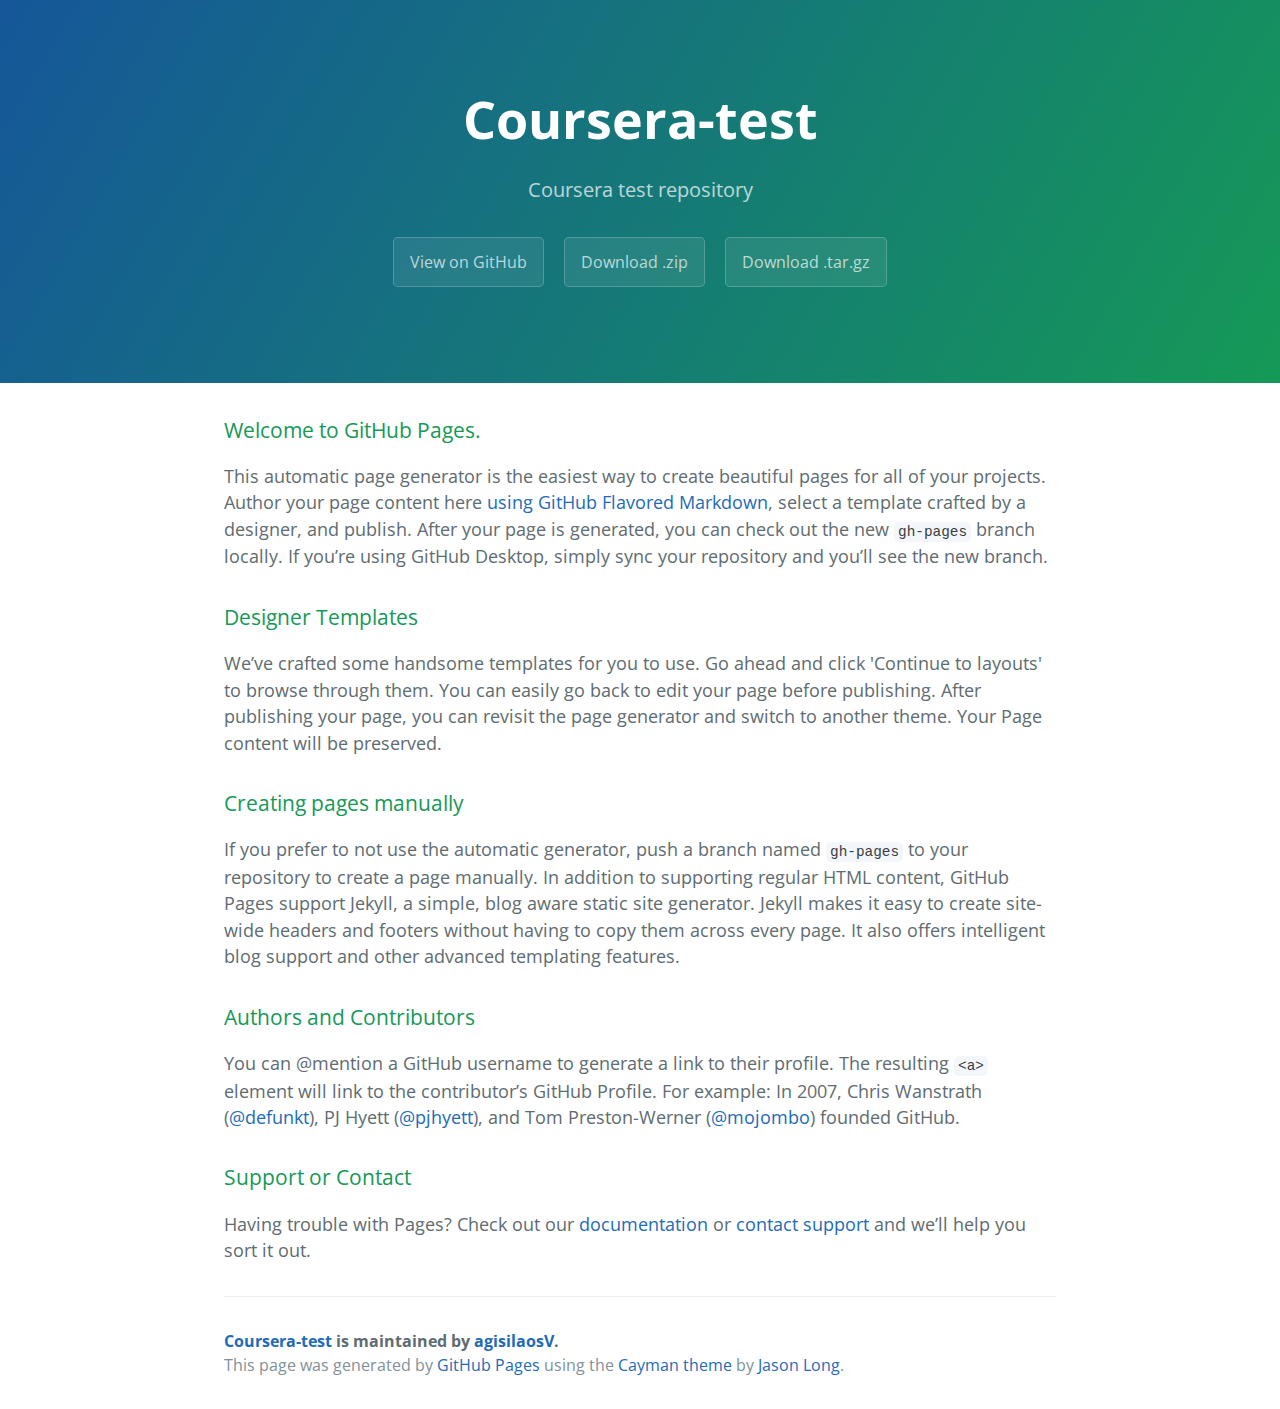
<file: index.html>
<!DOCTYPE html>
<html lang="en-us">
  <head>
    <meta charset="UTF-8">
    <title>Coursera-test by agisilaosV</title>
    <meta name="viewport" content="width=device-width, initial-scale=1">
    <link rel="stylesheet" type="text/css" href="stylesheets/normalize.css" media="screen">
    <link href='https://fonts.googleapis.com/css?family=Open+Sans:400,700' rel='stylesheet' type='text/css'>
    <link rel="stylesheet" type="text/css" href="stylesheets/stylesheet.css" media="screen">
    <link rel="stylesheet" type="text/css" href="stylesheets/github-light.css" media="screen">
  </head>
  <body>
    <section class="page-header">
      <h1 class="project-name">Coursera-test</h1>
      <h2 class="project-tagline">Coursera test repository</h2>
      <a href="https://github.com/agisilaosV/coursera-test" class="btn">View on GitHub</a>
      <a href="https://github.com/agisilaosV/coursera-test/zipball/master" class="btn">Download .zip</a>
      <a href="https://github.com/agisilaosV/coursera-test/tarball/master" class="btn">Download .tar.gz</a>
    </section>

    <section class="main-content">
      <h3>
<a id="welcome-to-github-pages" class="anchor" href="#welcome-to-github-pages" aria-hidden="true"><span aria-hidden="true" class="octicon octicon-link"></span></a>Welcome to GitHub Pages.</h3>

<p>This automatic page generator is the easiest way to create beautiful pages for all of your projects. Author your page content here <a href="https://guides.github.com/features/mastering-markdown/">using GitHub Flavored Markdown</a>, select a template crafted by a designer, and publish. After your page is generated, you can check out the new <code>gh-pages</code> branch locally. If you’re using GitHub Desktop, simply sync your repository and you’ll see the new branch.</p>

<h3>
<a id="designer-templates" class="anchor" href="#designer-templates" aria-hidden="true"><span aria-hidden="true" class="octicon octicon-link"></span></a>Designer Templates</h3>

<p>We’ve crafted some handsome templates for you to use. Go ahead and click 'Continue to layouts' to browse through them. You can easily go back to edit your page before publishing. After publishing your page, you can revisit the page generator and switch to another theme. Your Page content will be preserved.</p>

<h3>
<a id="creating-pages-manually" class="anchor" href="#creating-pages-manually" aria-hidden="true"><span aria-hidden="true" class="octicon octicon-link"></span></a>Creating pages manually</h3>

<p>If you prefer to not use the automatic generator, push a branch named <code>gh-pages</code> to your repository to create a page manually. In addition to supporting regular HTML content, GitHub Pages support Jekyll, a simple, blog aware static site generator. Jekyll makes it easy to create site-wide headers and footers without having to copy them across every page. It also offers intelligent blog support and other advanced templating features.</p>

<h3>
<a id="authors-and-contributors" class="anchor" href="#authors-and-contributors" aria-hidden="true"><span aria-hidden="true" class="octicon octicon-link"></span></a>Authors and Contributors</h3>

<p>You can @mention a GitHub username to generate a link to their profile. The resulting <code>&lt;a&gt;</code> element will link to the contributor’s GitHub Profile. For example: In 2007, Chris Wanstrath (<a href="https://github.com/defunkt" class="user-mention">@defunkt</a>), PJ Hyett (<a href="https://github.com/pjhyett" class="user-mention">@pjhyett</a>), and Tom Preston-Werner (<a href="https://github.com/mojombo" class="user-mention">@mojombo</a>) founded GitHub.</p>

<h3>
<a id="support-or-contact" class="anchor" href="#support-or-contact" aria-hidden="true"><span aria-hidden="true" class="octicon octicon-link"></span></a>Support or Contact</h3>

<p>Having trouble with Pages? Check out our <a href="https://help.github.com/pages">documentation</a> or <a href="https://github.com/contact">contact support</a> and we’ll help you sort it out.</p>

      <footer class="site-footer">
        <span class="site-footer-owner"><a href="https://github.com/agisilaosV/coursera-test">Coursera-test</a> is maintained by <a href="https://github.com/agisilaosV">agisilaosV</a>.</span>

        <span class="site-footer-credits">This page was generated by <a href="https://pages.github.com">GitHub Pages</a> using the <a href="https://github.com/jasonlong/cayman-theme">Cayman theme</a> by <a href="https://twitter.com/jasonlong">Jason Long</a>.</span>
      </footer>

    </section>

  
  </body>
</html>
</file>
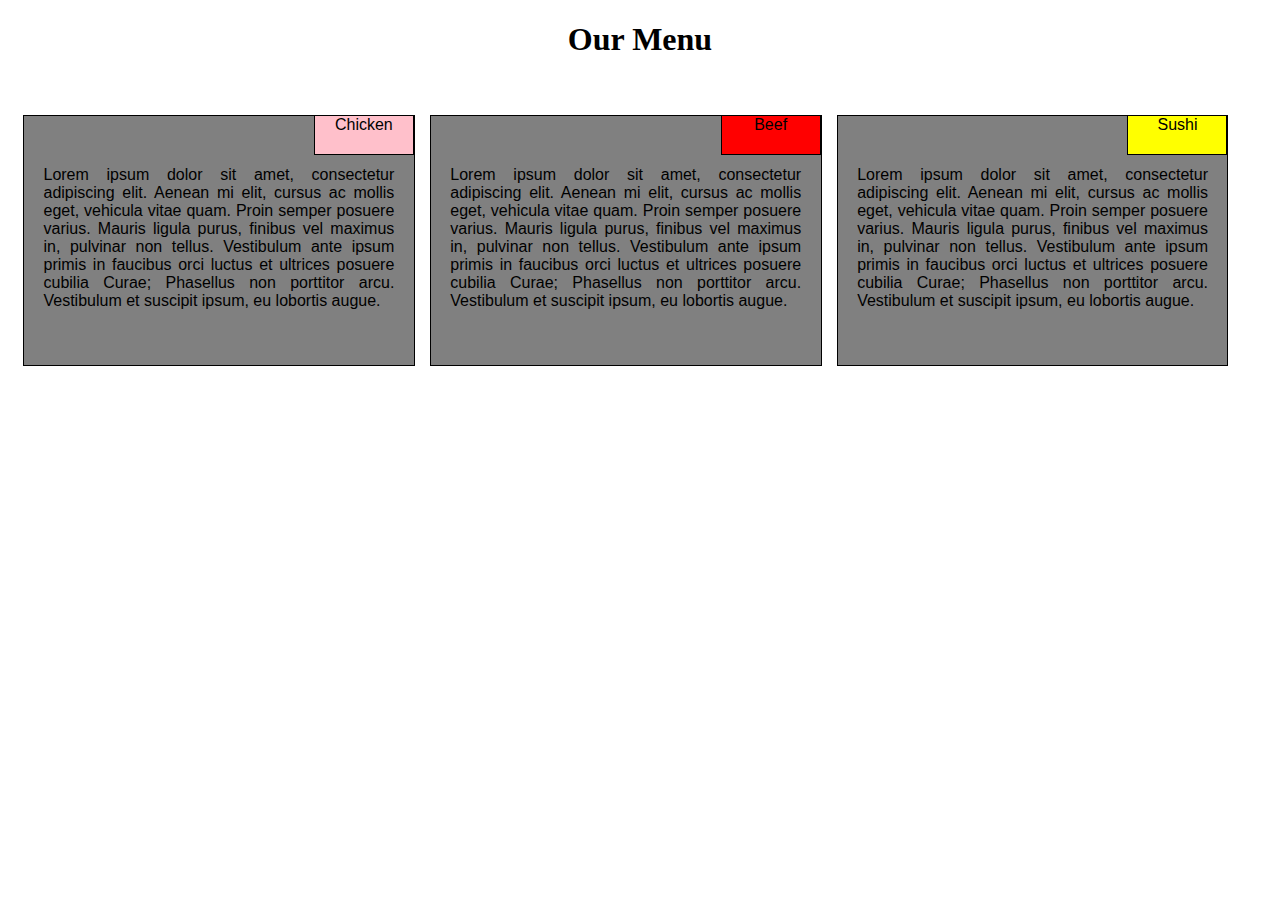
<file: module-2-solution/index.html>
<!DOCTYPE html>
<html>
<head>
<meta charset="utf-8">
<meta name="viewport" content="width=device-width, initial-scale=1">
<link rel="stylesheet" type="text/css" href="styles.css">
	<title>
		Assignment Solution for module 2
	</title>
</head>
<body>
<h1 id="intro">
	Our Menu
</h1>

<div class="row">
	<div class="col-lg-3 col-md col-sm">
		<div class="section">
			<p id="chicken">Chicken

			</p>
		</div>
		<p>
		Lorem ipsum dolor sit amet, consectetur adipiscing elit. Aenean mi elit, cursus ac mollis eget, vehicula vitae quam. Proin semper posuere varius. Mauris ligula purus, finibus vel maximus in, pulvinar non tellus. Vestibulum ante ipsum primis in faucibus orci luctus et ultrices posuere cubilia Curae; Phasellus non porttitor arcu. Vestibulum et suscipit ipsum, eu lobortis augue. 
		</p> 

 	</div>

<div class="col-lg-3 col-md col-sm">
	<div class="section">
		<p id="beef" >Beef</p>
	</div>
	<p>
	Lorem ipsum dolor sit amet, consectetur adipiscing elit. Aenean mi elit, cursus ac mollis eget, vehicula vitae quam. Proin semper posuere varius. Mauris ligula purus, finibus vel maximus in, pulvinar non tellus. Vestibulum ante ipsum primis in faucibus orci luctus et ultrices posuere cubilia Curae; Phasellus non porttitor arcu. Vestibulum et suscipit ipsum, eu lobortis augue.
	</p>
  </div>

<div class="col-lg-3 col-md-1 col-sm">
	<div class="section">
		<p id="sushi" >Sushi</p>
	</div>
	<p>
	Lorem ipsum dolor sit amet, consectetur adipiscing elit. Aenean mi elit, cursus ac mollis eget, vehicula vitae quam. Proin semper posuere varius. Mauris ligula purus, finibus vel maximus in, pulvinar non tellus. Vestibulum ante ipsum primis in faucibus orci luctus et ultrices posuere cubilia Curae; Phasellus non porttitor arcu. Vestibulum et suscipit ipsum, eu lobortis augue. 
	</p> 
</div>

</div>

</body>
</html>
</file>
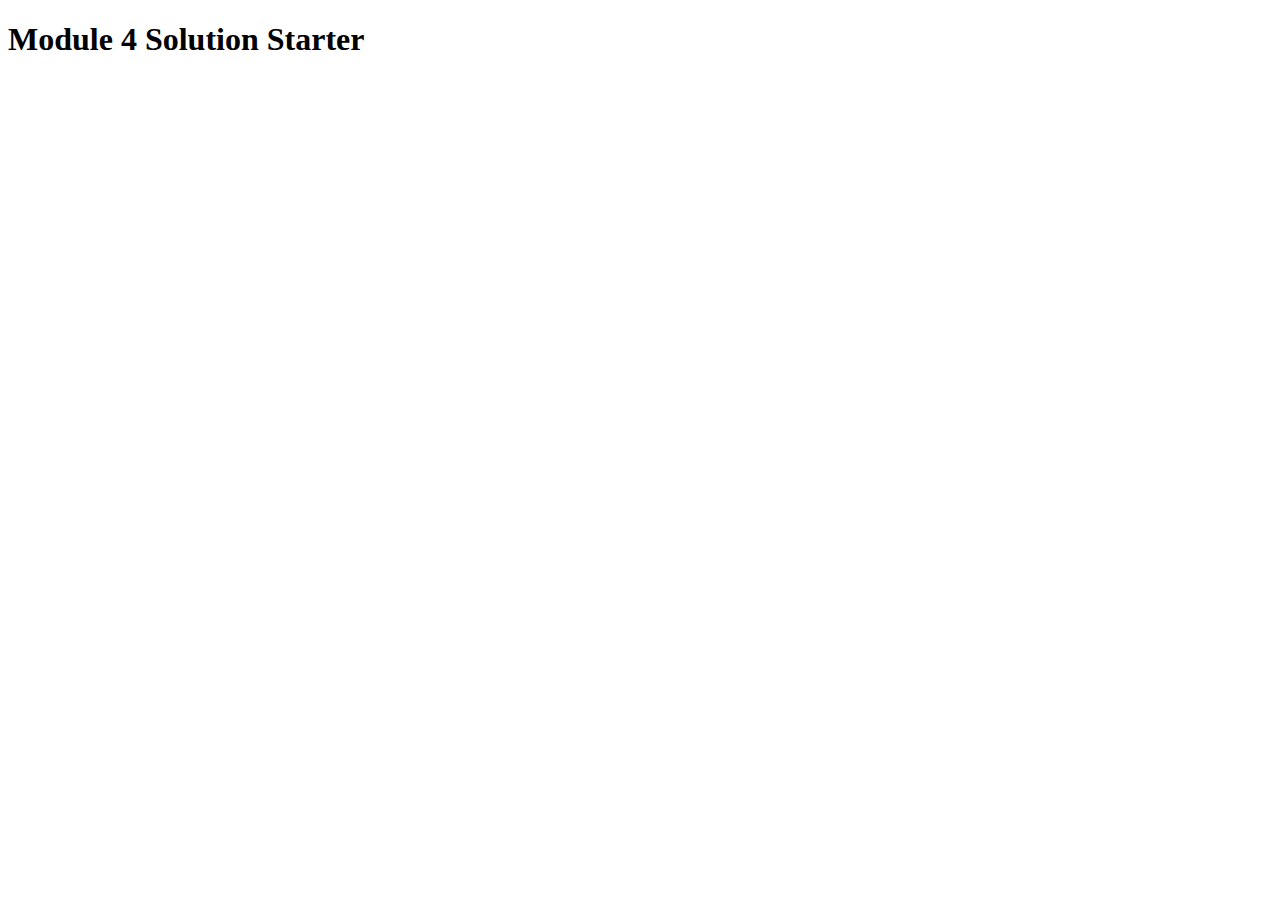
<file: module-4/index.html>
<!DOCTYPE html>
<html>
<head>
  <meta charset="utf-8">
  <title>Module 4 Solution Starter</title>
  <script src="SpeakHello.js"></script>
  <script src="SpeakGoodBye.js"></script>
  <script src="script.js"></script>
</head>
<body>
  <h1>Module 4 Solution Starter</h1>
</body>
</html>
</file>
<file: stylesheets/stylesheet.css>
* {
  box-sizing: border-box; }

body {
  padding: 0;
  margin: 0;
  font-family: "Open Sans", "Helvetica Neue", Helvetica, Arial, sans-serif;
  font-size: 16px;
  line-height: 1.5;
  color: #606c71; }

a {
  color: #1e6bb8;
  text-decoration: none; }
  a:hover {
    text-decoration: underline; }

.btn {
  display: inline-block;
  margin-bottom: 1rem;
  color: rgba(255, 255, 255, 0.7);
  background-color: rgba(255, 255, 255, 0.08);
  border-color: rgba(255, 255, 255, 0.2);
  border-style: solid;
  border-width: 1px;
  border-radius: 0.3rem;
  transition: color 0.2s, background-color 0.2s, border-color 0.2s; }
  .btn + .btn {
    margin-left: 1rem; }

.btn:hover {
  color: rgba(255, 255, 255, 0.8);
  text-decoration: none;
  background-color: rgba(255, 255, 255, 0.2);
  border-color: rgba(255, 255, 255, 0.3); }

@media screen and (min-width: 64em) {
  .btn {
    padding: 0.75rem 1rem; } }

@media screen and (min-width: 42em) and (max-width: 64em) {
  .btn {
    padding: 0.6rem 0.9rem;
    font-size: 0.9rem; } }

@media screen and (max-width: 42em) {
  .btn {
    display: block;
    width: 100%;
    padding: 0.75rem;
    font-size: 0.9rem; }
    .btn + .btn {
      margin-top: 1rem;
      margin-left: 0; } }

.page-header {
  color: #fff;
  text-align: center;
  background-color: #159957;
  background-image: linear-gradient(120deg, #155799, #159957); }

@media screen and (min-width: 64em) {
  .page-header {
    padding: 5rem 6rem; } }

@media screen and (min-width: 42em) and (max-width: 64em) {
  .page-header {
    padding: 3rem 4rem; } }

@media screen and (max-width: 42em) {
  .page-header {
    padding: 2rem 1rem; } }

.project-name {
  margin-top: 0;
  margin-bottom: 0.1rem; }

@media screen and (min-width: 64em) {
  .project-name {
    font-size: 3.25rem; } }

@media screen and (min-width: 42em) and (max-width: 64em) {
  .project-name {
    font-size: 2.25rem; } }

@media screen and (max-width: 42em) {
  .project-name {
    font-size: 1.75rem; } }

.project-tagline {
  margin-bottom: 2rem;
  font-weight: normal;
  opacity: 0.7; }

@media screen and (min-width: 64em) {
  .project-tagline {
    font-size: 1.25rem; } }

@media screen and (min-width: 42em) and (max-width: 64em) {
  .project-tagline {
    font-size: 1.15rem; } }

@media screen and (max-width: 42em) {
  .project-tagline {
    font-size: 1rem; } }

.main-content :first-child {
  margin-top: 0; }
.main-content img {
  max-width: 100%; }
.main-content h1, .main-content h2, .main-content h3, .main-content h4, .main-content h5, .main-content h6 {
  margin-top: 2rem;
  margin-bottom: 1rem;
  font-weight: normal;
  color: #159957; }
.main-content p {
  margin-bottom: 1em; }
.main-content code {
  padding: 2px 4px;
  font-family: Consolas, "Liberation Mono", Menlo, Courier, monospace;
  font-size: 0.9rem;
  color: #383e41;
  background-color: #f3f6fa;
  border-radius: 0.3rem; }
.main-content pre {
  padding: 0.8rem;
  margin-top: 0;
  margin-bottom: 1rem;
  font: 1rem Consolas, "Liberation Mono", Menlo, Courier, monospace;
  color: #567482;
  word-wrap: normal;
  background-color: #f3f6fa;
  border: solid 1px #dce6f0;
  border-radius: 0.3rem; }
  .main-content pre > code {
    padding: 0;
    margin: 0;
    font-size: 0.9rem;
    color: #567482;
    word-break: normal;
    white-space: pre;
    background: transparent;
    border: 0; }
.main-content .highlight {
  margin-bottom: 1rem; }
  .main-content .highlight pre {
    margin-bottom: 0;
    word-break: normal; }
.main-content .highlight pre, .main-content pre {
  padding: 0.8rem;
  overflow: auto;
  font-size: 0.9rem;
  line-height: 1.45;
  border-radius: 0.3rem; }
.main-content pre code, .main-content pre tt {
  display: inline;
  max-width: initial;
  padding: 0;
  margin: 0;
  overflow: initial;
  line-height: inherit;
  word-wrap: normal;
  background-color: transparent;
  border: 0; }
  .main-content pre code:before, .main-content pre code:after, .main-content pre tt:before, .main-content pre tt:after {
    content: normal; }
.main-content ul, .main-content ol {
  margin-top: 0; }
.main-content blockquote {
  padding: 0 1rem;
  margin-left: 0;
  color: #819198;
  border-left: 0.3rem solid #dce6f0; }
  .main-content blockquote > :first-child {
    margin-top: 0; }
  .main-content blockquote > :last-child {
    margin-bottom: 0; }
.main-content table {
  display: block;
  width: 100%;
  overflow: auto;
  word-break: normal;
  word-break: keep-all; }
  .main-content table th {
    font-weight: bold; }
  .main-content table th, .main-content table td {
    padding: 0.5rem 1rem;
    border: 1px solid #e9ebec; }
.main-content dl {
  padding: 0; }
  .main-content dl dt {
    padding: 0;
    margin-top: 1rem;
    font-size: 1rem;
    font-weight: bold; }
  .main-content dl dd {
    padding: 0;
    margin-bottom: 1rem; }
.main-content hr {
  height: 2px;
  padding: 0;
  margin: 1rem 0;
  background-color: #eff0f1;
  border: 0; }

@media screen and (min-width: 64em) {
  .main-content {
    max-width: 64rem;
    padding: 2rem 6rem;
    margin: 0 auto;
    font-size: 1.1rem; } }

@media screen and (min-width: 42em) and (max-width: 64em) {
  .main-content {
    padding: 2rem 4rem;
    font-size: 1.1rem; } }

@media screen and (max-width: 42em) {
  .main-content {
    padding: 2rem 1rem;
    font-size: 1rem; } }

.site-footer {
  padding-top: 2rem;
  margin-top: 2rem;
  border-top: solid 1px #eff0f1; }

.site-footer-owner {
  display: block;
  font-weight: bold; }

.site-footer-credits {
  color: #819198; }

@media screen and (min-width: 64em) {
  .site-footer {
    font-size: 1rem; } }

@media screen and (min-width: 42em) and (max-width: 64em) {
  .site-footer {
    font-size: 1rem; } }

@media screen and (max-width: 42em) {
  .site-footer {
    font-size: 0.9rem; } }
</file>
<file: stylesheets/github-light.css>
/*
The MIT License (MIT)

Copyright (c) 2016 GitHub, Inc.

Permission is hereby granted, free of charge, to any person obtaining a copy
of this software and associated documentation files (the "Software"), to deal
in the Software without restriction, including without limitation the rights
to use, copy, modify, merge, publish, distribute, sublicense, and/or sell
copies of the Software, and to permit persons to whom the Software is
furnished to do so, subject to the following conditions:

The above copyright notice and this permission notice shall be included in all
copies or substantial portions of the Software.

THE SOFTWARE IS PROVIDED "AS IS", WITHOUT WARRANTY OF ANY KIND, EXPRESS OR
IMPLIED, INCLUDING BUT NOT LIMITED TO THE WARRANTIES OF MERCHANTABILITY,
FITNESS FOR A PARTICULAR PURPOSE AND NONINFRINGEMENT. IN NO EVENT SHALL THE
AUTHORS OR COPYRIGHT HOLDERS BE LIABLE FOR ANY CLAIM, DAMAGES OR OTHER
LIABILITY, WHETHER IN AN ACTION OF CONTRACT, TORT OR OTHERWISE, ARISING FROM,
OUT OF OR IN CONNECTION WITH THE SOFTWARE OR THE USE OR OTHER DEALINGS IN THE
SOFTWARE.

*/

.pl-c /* comment */ {
  color: #969896;
}

.pl-c1 /* constant, variable.other.constant, support, meta.property-name, support.constant, support.variable, meta.module-reference, markup.raw, meta.diff.header */,
.pl-s .pl-v /* string variable */ {
  color: #0086b3;
}

.pl-e /* entity */,
.pl-en /* entity.name */ {
  color: #795da3;
}

.pl-smi /* variable.parameter.function, storage.modifier.package, storage.modifier.import, storage.type.java, variable.other */,
.pl-s .pl-s1 /* string source */ {
  color: #333;
}

.pl-ent /* entity.name.tag */ {
  color: #63a35c;
}

.pl-k /* keyword, storage, storage.type */ {
  color: #a71d5d;
}

.pl-s /* string */,
.pl-pds /* punctuation.definition.string, string.regexp.character-class */,
.pl-s .pl-pse .pl-s1 /* string punctuation.section.embedded source */,
.pl-sr /* string.regexp */,
.pl-sr .pl-cce /* string.regexp constant.character.escape */,
.pl-sr .pl-sre /* string.regexp source.ruby.embedded */,
.pl-sr .pl-sra /* string.regexp string.regexp.arbitrary-repitition */ {
  color: #183691;
}

.pl-v /* variable */ {
  color: #ed6a43;
}

.pl-id /* invalid.deprecated */ {
  color: #b52a1d;
}

.pl-ii /* invalid.illegal */ {
  color: #f8f8f8;
  background-color: #b52a1d;
}

.pl-sr .pl-cce /* string.regexp constant.character.escape */ {
  font-weight: bold;
  color: #63a35c;
}

.pl-ml /* markup.list */ {
  color: #693a17;
}

.pl-mh /* markup.heading */,
.pl-mh .pl-en /* markup.heading entity.name */,
.pl-ms /* meta.separator */ {
  font-weight: bold;
  color: #1d3e81;
}

.pl-mq /* markup.quote */ {
  color: #008080;
}

.pl-mi /* markup.italic */ {
  font-style: italic;
  color: #333;
}

.pl-mb /* markup.bold */ {
  font-weight: bold;
  color: #333;
}

.pl-md /* markup.deleted, meta.diff.header.from-file */ {
  color: #bd2c00;
  background-color: #ffecec;
}

.pl-mi1 /* markup.inserted, meta.diff.header.to-file */ {
  color: #55a532;
  background-color: #eaffea;
}

.pl-mdr /* meta.diff.range */ {
  font-weight: bold;
  color: #795da3;
}

.pl-mo /* meta.output */ {
  color: #1d3e81;
}
</file>
<file: module-2-solution/styles.css>
/*General settings*/
*{
	box-sizing: border-box;

}

p{
	margin-bottom: 5px;
	margin-top: 50px;
	width: 90%;
	margin-right: auto;
	margin-left: auto;
	font-family: Helvetica;
	background-color: grey;
	text-align: justify;

	


}


div.section{
	float:right;
	position: relative;

}



#intro{
	text-align: center;
}
/*
.row{
	width:100%;
	position:relative;
	
}*/

/*Titles*/
#chicken{
	background-color: pink;
	position:absolute;
	border:1px solid black;
	width:100px;
	height: 40px;
 /*	top:-51px;
 	right:0px;*/
 	text-align: center;
 	right:0px;
 	

 	

	
}

#beef{
	background-color: red;
	position:absolute;
	width:100px;
	height: 40px;
/*	top:-51px;
 	right:0px;*/
	border:1px solid black;
	text-align: center;
	
}

#sushi{
	background-color: yellow;
	position:absolute;
	width:100px;
	height: 40px;
	/*top:-51px;
 	right:0px;*/
	border:1px solid black;
	text-align: center;
}


/*Displays*/

/*desktop*/
@media(min-width:992px){
	.col-lg-3{
	float:left;
	}
	.col-lg-3{
		position:relative;
		width:31%;
		background-color: grey;
		border: 1px solid black;
		margin-left: 15px;
		margin-top: 35px;
		padding-bottom: 50px;
		
		
	}

	#chicken{

		top:-51px;
 	right:0px;
	}

	#beef{
		top:-51px;
 	right:0px;
	}

	#sushi{
		top:-51px;
 	right:0px;
	}



}

/*tablet*/
@media(min-width:768px) and (max-width: 991px){
	.col-md, .col-md-1 {
	float:left;
	}
	.col-md{
		width:48%;
		background-color: grey;
		border: 1px solid black;
		margin-right: 10px;
		margin-left:5px;
		padding-bottom: 50px;

	}

	.col-md-1{
		width:98%;
		background-color: grey;
		border: 1px solid black;
		margin-top: 10px;
		margin-left:5px;
padding-bottom: 50px;

	}

	#chicken{
	top:-51px;
 	left:-100px;
	}

	#beef{
	top:-51px;
 	left:-100px;
	}

	#sushi{
	top:-51px;
 	left:-100px;

	}
}


/*mobile*/
@media(max-width:767px){
	.col-sm{
	float:left;
	}
	.col-sm{
		width:90%;
		border: 1px solid black;
		margin-top: 15px;
		margin-left: 10px;
		margin-right: 15px;
		padding-bottom: 50px;
		background-color: grey;

		
		
	}

	#chicken{
	top:-51px;
 	left:-100px;
	}

	#beef{
	top:-51px;
 	left:-100px;
	}

	#sushi{
	top:-51px;
 	left:-100px;

	}
}
</file>
